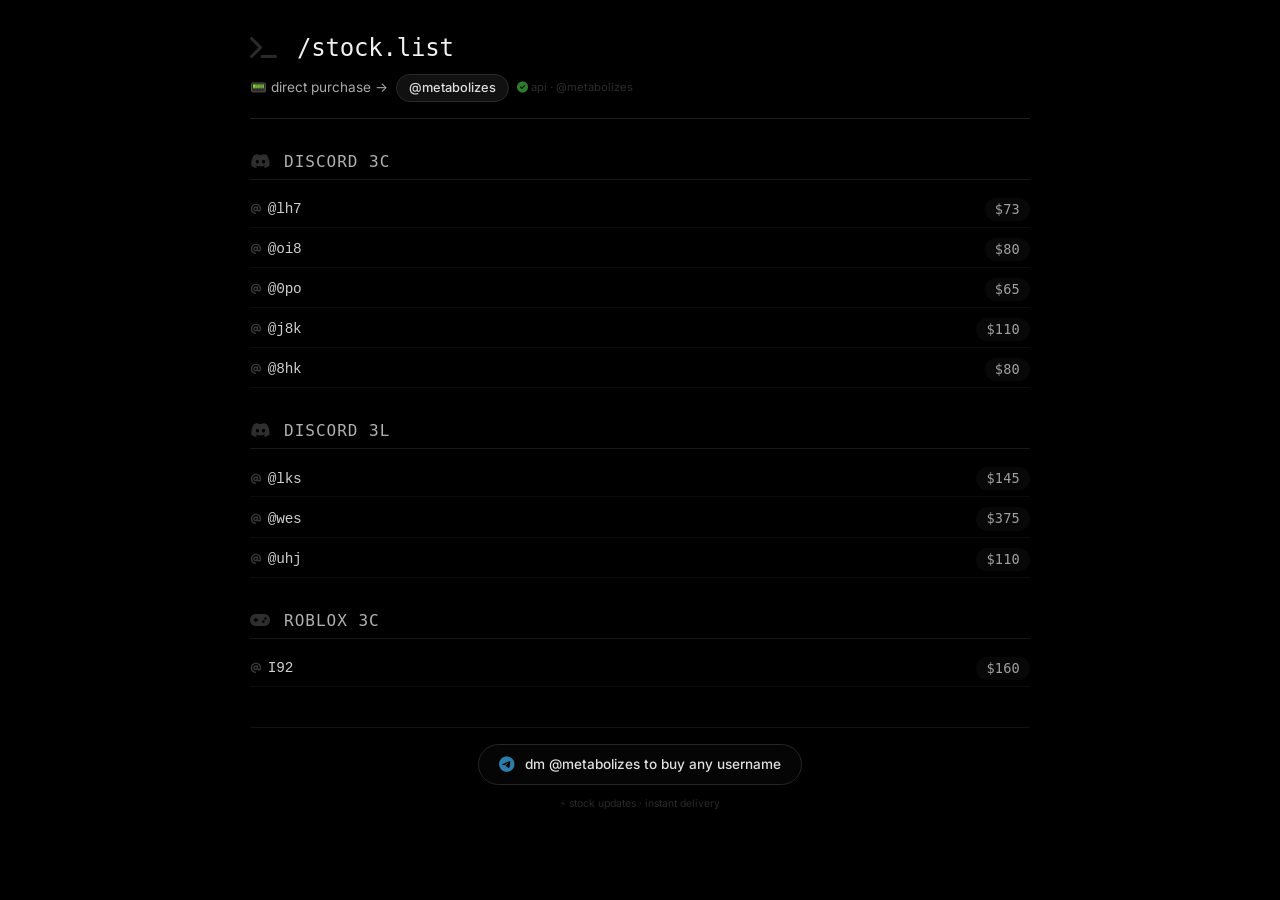
<file: stock.html>
<!DOCTYPE html>
<html lang="en">
<head>
  <meta charset="UTF-8">
  <meta name="viewport" content="width=device-width, initial-scale=1.0, user-scalable=yes">
  <title>stock // dm @metabolizes</title>
  <!-- Font Awesome 6 (minimal icons) -->
  <link rel="stylesheet" href="https://cdnjs.cloudflare.com/ajax/libs/font-awesome/6.0.0-beta3/css/all.min.css">
  <!-- Google Fonts: Inter + monospace for clean look -->
  <link href="https://fonts.googleapis.com/css2?family=Inter:opsz,wght@14..32,300;14..32,400;14..32,500;14..32,600;14..32,700&display=swap" rel="stylesheet">
  <style>
    * {
      margin: 0;
      padding: 0;
      box-sizing: border-box;
    }

    body {
      background: #000000;
      font-family: 'Inter', -apple-system, 'Segoe UI', monospace;
      color: #e5e5e5;
      padding: 2rem 1rem;
      font-weight: 400;
      line-height: 1.4;
    }

    /* smooth scroll + subtle transitions */
    html {
      scroll-behavior: smooth;
    }

    .container {
      max-width: 780px;
      margin: 0 auto;
    }

    /* minimal header */
    .top-section {
      margin-bottom: 2rem;
      text-align: left;
      border-bottom: 1px solid #1f1f1f;
      padding-bottom: 1rem;
    }

    .top-section h1 {
      font-size: 1.5rem;
      font-weight: 500;
      letter-spacing: -0.2px;
      color: #f0f0f0;
      font-family: monospace;
    }

    .top-section h1 i {
      color: #2a2a2a;
      margin-right: 6px;
    }

    .dm-mini {
      margin-top: 8px;
      font-size: 0.85rem;
      color: #aaa;
      display: flex;
      align-items: center;
      gap: 8px;
      flex-wrap: wrap;
    }

    .dm-mini a {
      color: #dddddd;
      background: #111111;
      padding: 4px 12px;
      border-radius: 24px;
      text-decoration: none;
      font-size: 0.8rem;
      font-weight: 500;
      transition: all 0.2s ease;
      border: 0.5px solid #2a2a2a;
    }

    .dm-mini a:hover {
      background: #1e1e1e;
      border-color: #3a3a3a;
      color: white;
    }

    /* category wrappers — pure black cards with subtle separation */
    .category-block {
      margin-bottom: 2rem;
      background: #000000;
      border: none;
    }

    .category-header {
      display: flex;
      align-items: baseline;
      gap: 12px;
      border-bottom: 1px solid #181818;
      padding-bottom: 6px;
      margin-bottom: 12px;
    }

    .category-header i {
      font-size: 1rem;
      color: #2e2e2e;
      width: 22px;
    }

    .category-header h2 {
      font-size: 1rem;
      font-weight: 500;
      text-transform: uppercase;
      letter-spacing: 1px;
      color: #b0b0b0;
      font-family: monospace;
    }

    /* item list — ultra clean, minimal spacing */
    .item-list {
      display: flex;
      flex-direction: column;
      gap: 4px;
    }

    .stock-row {
      display: flex;
      justify-content: space-between;
      align-items: center;
      padding: 6px 0;
      transition: all 0.15s ease;
      border-bottom: 1px solid #0c0c0c;
      cursor: pointer;
    }

    .stock-row:hover {
      background: #0a0a0a;
      padding-left: 8px;
      margin-left: -8px;
      border-bottom-color: #1f1f1f;
    }

    .username {
      font-family: 'Menlo', 'Fira Code', 'Courier New', monospace;
      font-size: 0.9rem;
      font-weight: 500;
      color: #cfcfcf;
      letter-spacing: -0.2px;
    }

    .username i {
      font-size: 0.7rem;
      color: #3a3a3a;
      margin-right: 6px;
    }

    .price {
      font-family: monospace;
      font-size: 0.85rem;
      font-weight: 500;
      color: #a0a0a0;
      background: #080808;
      padding: 2px 10px;
      border-radius: 24px;
      letter-spacing: 0.2px;
    }

    /* special note inline (for korblox+headless) — subtle */
    .item-note {
      font-size: 0.65rem;
      color: #5a5a5a;
      font-family: monospace;
      margin-left: 20px;
      margin-top: -2px;
      margin-bottom: 4px;
      padding-left: 6px;
      border-left: 1px solid #1c1c1c;
    }

    /* footer dm bar — minimal, black on black */
    .footer-dm {
      margin-top: 2.5rem;
      padding-top: 1rem;
      text-align: center;
      border-top: 1px solid #121212;
    }

    .buy-btn {
      display: inline-flex;
      align-items: center;
      gap: 10px;
      background: #050505;
      padding: 10px 20px;
      border-radius: 40px;
      text-decoration: none;
      color: #e0e0e0;
      font-weight: 500;
      font-size: 0.85rem;
      border: 0.5px solid #262626;
      transition: all 0.2s ease;
      backdrop-filter: blur(2px);
    }

    .buy-btn i {
      font-size: 1rem;
      color: #2a7faa;
    }

    .buy-btn:hover {
      background: #111111;
      border-color: #3a3a3a;
      transform: scale(0.98);
    }

    .tiny-note {
      font-size: 0.65rem;
      color: #2a2a2a;
      margin-top: 12px;
      text-align: center;
    }

    hr {
      border: none;
      border-top: 1px solid #111;
      margin: 12px 0;
    }

    /* responsivity */
    @media (max-width: 560px) {
      body {
        padding: 1.2rem;
      }
      .username {
        font-size: 0.8rem;
      }
      .price {
        font-size: 0.75rem;
        padding: 2px 8px;
      }
      .category-header h2 {
        font-size: 0.85rem;
      }
    }

    /* removing all glows, just black & smooth */
    ::selection {
      background: #1e1e1e;
      color: #ffffff;
    }
  </style>
</head>
<body>

<div class="container">
  <!-- minimal header with API-inspired status (no overdesign) -->
  <div class="top-section">
    <h1><i class="fas fa-terminal"></i> /stock.list</h1>
    <div class="dm-mini">
      <span>📟 direct purchase →</span>
      <a href="https://t.me/metabolizes" target="_blank" id="dynamicDmLink" rel="noopener noreferrer">@metabolizes</a>
      <span id="apiBadge" style="font-size:0.7rem; color:#2c2c2c;"><i class="fas fa-circle-nodes"></i> api • live</span>
    </div>
  </div>

  <!-- stock container: dynamic list via JS (fully black, minimal) -->
  <div id="stockRoot"></div>

  <!-- footer call to action (smooth, simple) -->
  <div class="footer-dm">
    <a href="https://t.me/metabolizes" target="_blank" class="buy-btn" id="footerTeleLink">
      <i class="fab fa-telegram"></i> dm @metabolizes to buy any username
    </a>
    <div class="tiny-note">
      ⚡ stock updates · instant delivery
    </div>
  </div>
</div>

<script>
  // ----------------------------------------------
  // STOCK DATA (exactly as described, all black style)
  // ----------------------------------------------
  const stockCatalog = [
  {
    category: "Discord 3c",
    icon: "fab fa-discord",
    items: [
      { username: "@lh7", price: "$73" },
      { username: "@oi8", price: "$80" },
      { username: "@0po", price: "$65" },
      { username: "@j8k", price: "$110" },
      { username: "@8hk", price: "$80" }
    ]
  },
  {
    category: "Discord 3L",
    icon: "fab fa-discord",
    items: [
      { username: "@lks", price: "$145" },
      { username: "@wes", price: "$375" },
      { username: "@uhj", price: "$110" }
    ]
  },
  {
    category: "Roblox 3c",
    icon: "fas fa-gamepad",
    items: [
      { username: "I92", price: "$160" }
    ]
  }
];
  // ----------------------------------------------
  // API simulation: returns seller info (telegram dm target)
  // requirement: "use a api to show to dm @metabolizes on tele to buy"
  // we'll fetch this API-like promise and ensure all DM actions point to correct handle.
  // ----------------------------------------------
  function fetchSellerAPI() {
    return new Promise((resolve) => {
      // simulate instant network response
      setTimeout(() => {
        resolve({
          sellerHandle: "@metabolizes",
          usernameClean: "metabolizes",
          baseUrl: "https://t.me/metabolizes",
          note: "DM for fast purchase"
        });
      }, 20);
    });
  }

  // render the entire stock list with black minimal style
  function renderStockList() {
    const root = document.getElementById("stockRoot");
    if (!root) return;
    root.innerHTML = "";

    for (const cat of stockCatalog) {
      // create category container
      const catDiv = document.createElement("div");
      catDiv.className = "category-block";

      // header
      const headerDiv = document.createElement("div");
      headerDiv.className = "category-header";
      let iconHtml = "";
      if (cat.icon) {
        iconHtml = `<i class="${cat.icon}"></i>`;
      } else if (cat.iconFallback) {
        iconHtml = `<i class="${cat.iconFallback}"></i>`;
      } else {
        iconHtml = `<i class="fas fa-tag"></i>`;
      }
      headerDiv.innerHTML = `${iconHtml}<h2>${cat.category.toUpperCase()}</h2>`;
      catDiv.appendChild(headerDiv);

      // item list wrapper
      const listWrapper = document.createElement("div");
      listWrapper.className = "item-list";

      for (const item of cat.items) {
        const row = document.createElement("div");
        row.className = "stock-row";
        
        // left side username
        const userSpan = document.createElement("div");
        userSpan.className = "username";
        userSpan.innerHTML = `<i class="fas fa-at"></i>${item.username}`;
        
        const priceSpan = document.createElement("div");
        priceSpan.className = "price";
        priceSpan.textContent = item.price;
        
        row.appendChild(userSpan);
        row.appendChild(priceSpan);
        listWrapper.appendChild(row);
        
        // if there's a note (korblox+headless)
        if (item.note) {
          const noteDiv = document.createElement("div");
          noteDiv.className = "item-note";
          noteDiv.innerHTML = `<i class="fas fa-info-circle" style="font-size:9px;"></i> ${item.note}`;
          listWrapper.appendChild(noteDiv);
        }
      }
      
      catDiv.appendChild(listWrapper);
      root.appendChild(catDiv);
    }
  }

  // attach smooth click-to-dm using API data: each stock-row will open telegram chat with prefilled item info
  async function attachBuyEventsWithAPI() {
    // first, get seller data from our API imitation
    const sellerInfo = await fetchSellerAPI();
    const sellerClean = sellerInfo.usernameClean; // "metabolizes"
    const baseTelegramUrl = `https://t.me/${sellerClean}`;
    
    // update any static DM links (mini bar + footer) to ensure they match API result
    const allDmLinks = document.querySelectorAll('a[href*="t.me"]');
    allDmLinks.forEach(link => {
      if (link.getAttribute('href')?.includes('t.me/')) {
        // rewrite to correct seller handle
        link.setAttribute('href', `https://t.me/${sellerClean}`);
      }
    });
    
    // also set the api badge text to show api-driven contact
    const badgeSpan = document.getElementById('apiBadge');
    if (badgeSpan) {
      badgeSpan.innerHTML = `<i class="fas fa-check-circle" style="color:#2a7f2a;"></i> api · ${sellerInfo.sellerHandle}`;
    }
    
    // now select all stock rows and add click handler (smooth dm)
    const rows = document.querySelectorAll('.stock-row');
    rows.forEach(row => {
      // remove existing listeners to avoid duplication (but we replace)
      row.removeEventListener('click', row._buyHandler);
      const clickHandler = async (e) => {
        e.stopPropagation();
        // get username from row
        const usernameDiv = row.querySelector('.username');
        let usernameText = "";
        if (usernameDiv) {
          // extract text after @ icon (inner html may contain <i> and text)
          const rawText = usernameDiv.innerText || usernameDiv.textContent;
          usernameText = rawText.replace(/@/g, '').trim();
          // but we want full @username pattern for message
          const fullUsername = rawText.includes('@') ? rawText.trim() : `@${usernameText}`;
          // get price
          const priceEl = row.querySelector('.price');
          const priceVal = priceEl ? priceEl.textContent : '';
          
          // compose message for buyer
          const message = `Hi! I would like to buy ${fullUsername} (${priceVal}). Is it available?`;
          const encodedMsg = encodeURIComponent(message);
          const dmUrl = `https://t.me/${sellerClean}?text=${encodedMsg}`;
          window.open(dmUrl, '_blank');
        } else {
          // fallback generic
          const dmUrl = `https://t.me/${sellerClean}?text=Hey%20I'm%20interested%20in%20a%20username%20from%20your%20stock`;
          window.open(dmUrl, '_blank');
        }
      };
      row.addEventListener('click', clickHandler);
      row._buyHandler = clickHandler;
      // add subtle style to indicate clickability
      row.style.cursor = 'pointer';
    });
  }

  // update footer link + header link using fresh API data
  async function updateGlobalLinks() {
    const apiContact = await fetchSellerAPI();
    const tgLink = `https://t.me/${apiContact.usernameClean}`;
    const headerLink = document.querySelector('.dm-mini a');
    const footerBtn = document.getElementById('footerTeleLink');
    if (headerLink) headerLink.href = tgLink;
    if (footerBtn) footerBtn.href = tgLink;
  }

  // final init: render list, then attach API-driven DM behaviour, all black + smooth
  async function init() {
    renderStockList();               // build DOM structure
    await updateGlobalLinks();      // pre-set link hrefs from API
    await attachBuyEventsWithAPI(); // each row click opens DM to metabolizes (API based)
  }
  
  init();
  
  // optional: small console note (no intrusive)
  console.log("✨ black stock list | api ready → @metabolizes");
</script>
</body>
</html>
</file>
